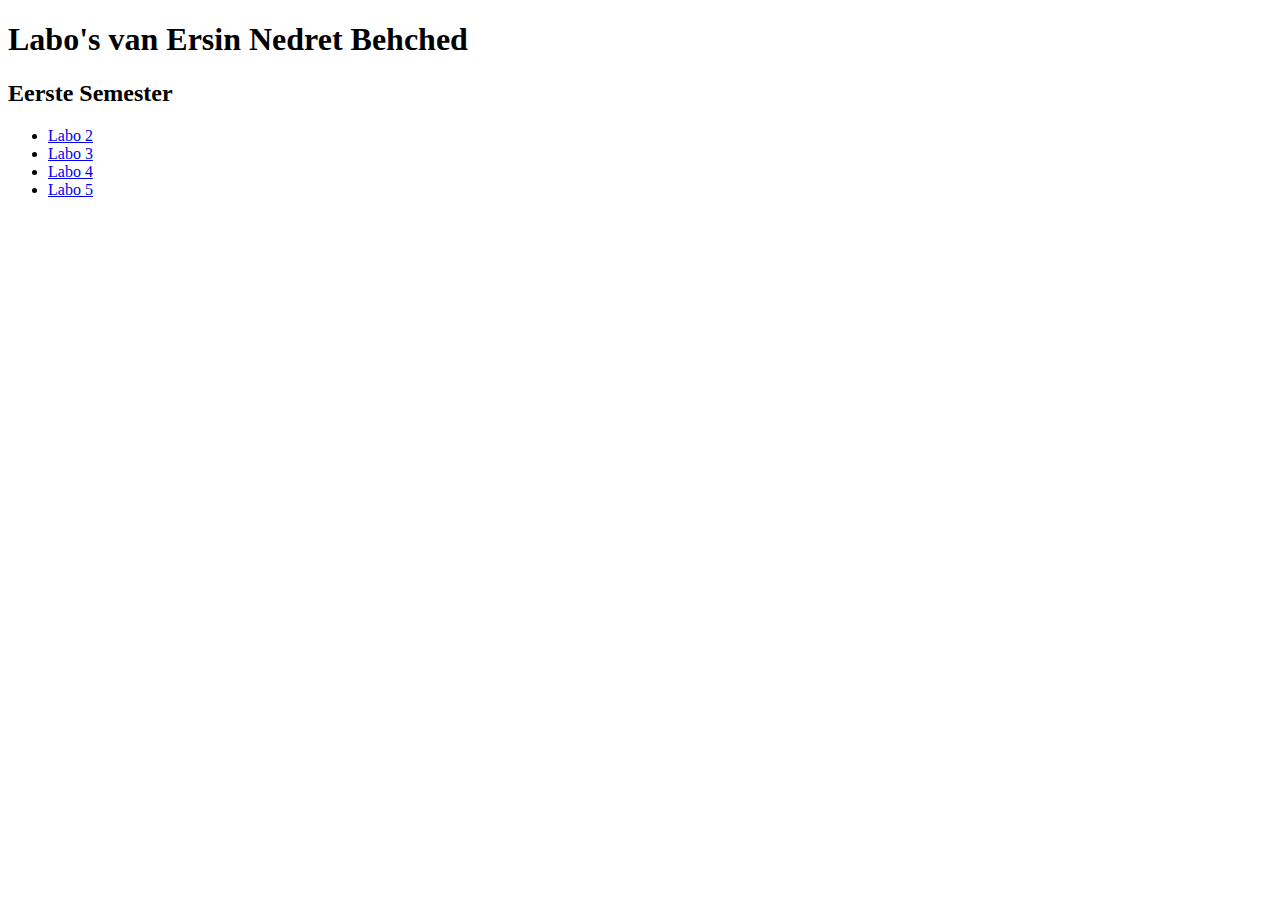
<file: 1e/index.html>
<!DOCTYPE html>
<html lang="nl">
<head>
<title>Labo's web development 1 - 2024-25</title>
</head>
<body>
<header>
    <h1>Labo's van Ersin Nedret Behched</h1>
</header>
<section>
<h2>Eerste Semester</h2>
<ul>
    <li><a href="Labo%202/index.html">Labo 2</a></li>
    <li><a href="Labo%203/index.html">Labo 3</a></li>
    <li><a href="Labo%204/index.html">Labo 4</a></li>
    <li><a href="Labo%205/index.html">Labo 5</a></li>
</ul>
</section>
</body>
</html>
</file>
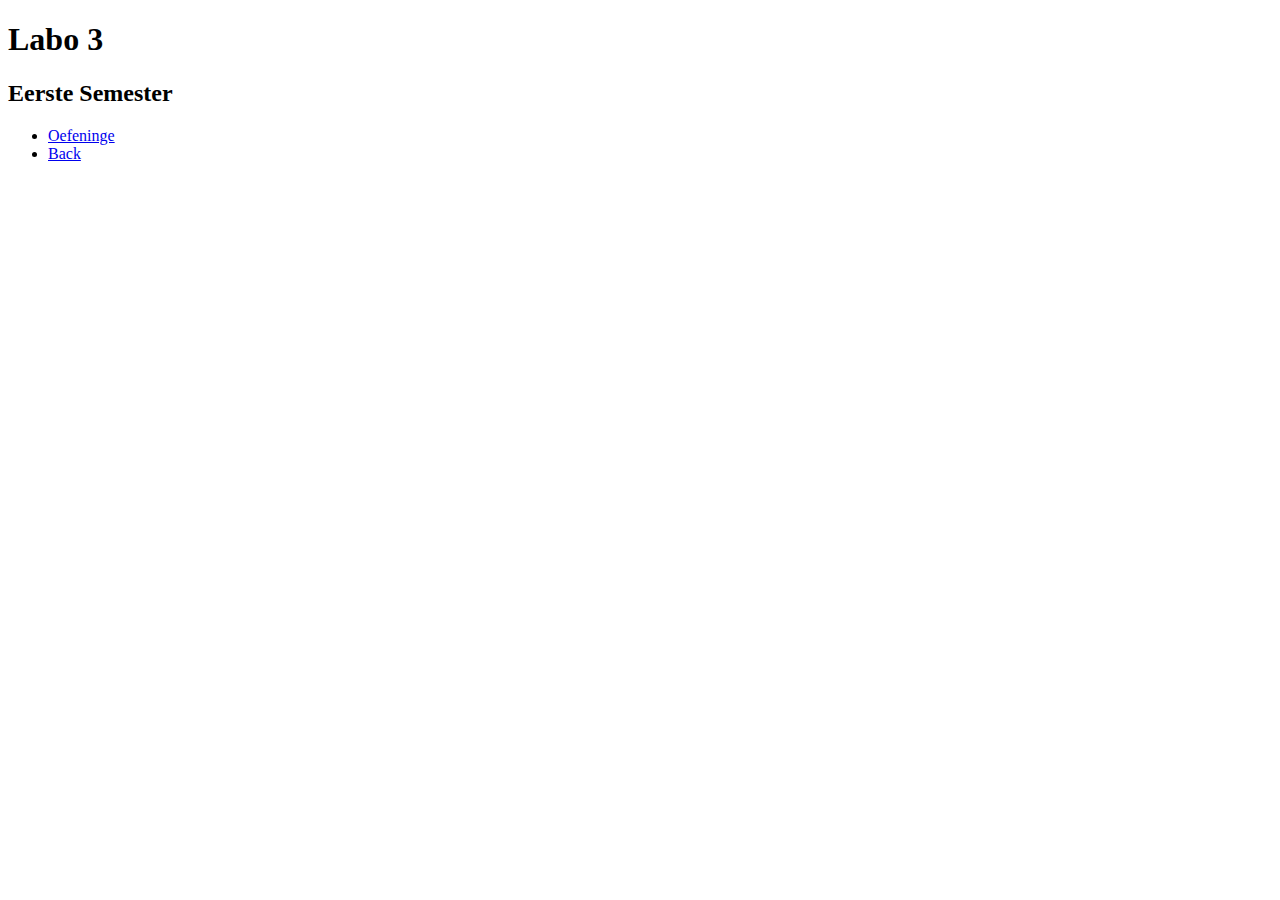
<file: 1e/Labo 2/index.html>
<!DOCTYPE html>
<html lang="en">
<head>
  <meta charset="UTF-8">
  <title>labo 3</title>
</head>
<body>
<header>
  <h1>Labo 3</h1>
</header>
<section>
  <h2>Eerste Semester</h2>
  <ul>
    <li><a href="./Oefeningen">Oefeninge</a></li>
    <li><a href="/index.html">Back</a></li>

  </ul>
</section>
</body>
</html>
</file>
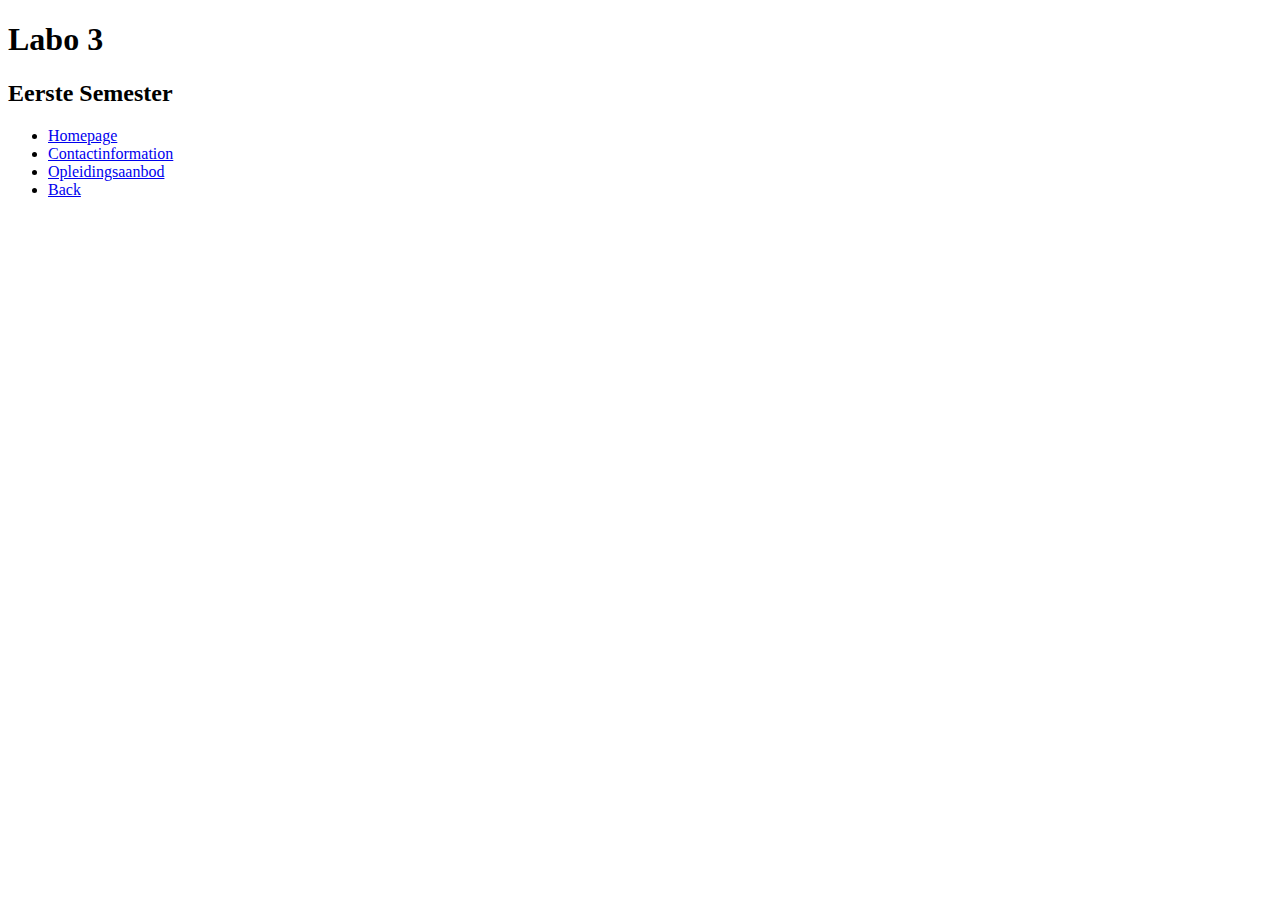
<file: 1e/Labo 3/index.html>
<!DOCTYPE html>
<html lang="en">
<head>
  <meta charset="UTF-8">
  <title>labo 3</title>
</head>
<body>
<header>
  <h1>Labo 3</h1>
</header>
<section>
  <h2>Eerste Semester</h2>
  <ul>
    <li><a href="PersonalHomepage/index.html">Homepage</a></li>
    <li><a href="Contactinformation/index.html">Contactinformation</a></li>
    <li><a href="Opleidingsaanbod/opleidingsaanbod.html">Opleidingsaanbod</a></li>
    <li><a href="/1e/index.html">Back</a></li>
  </ul>
</section>
</body>
</html>
</file>
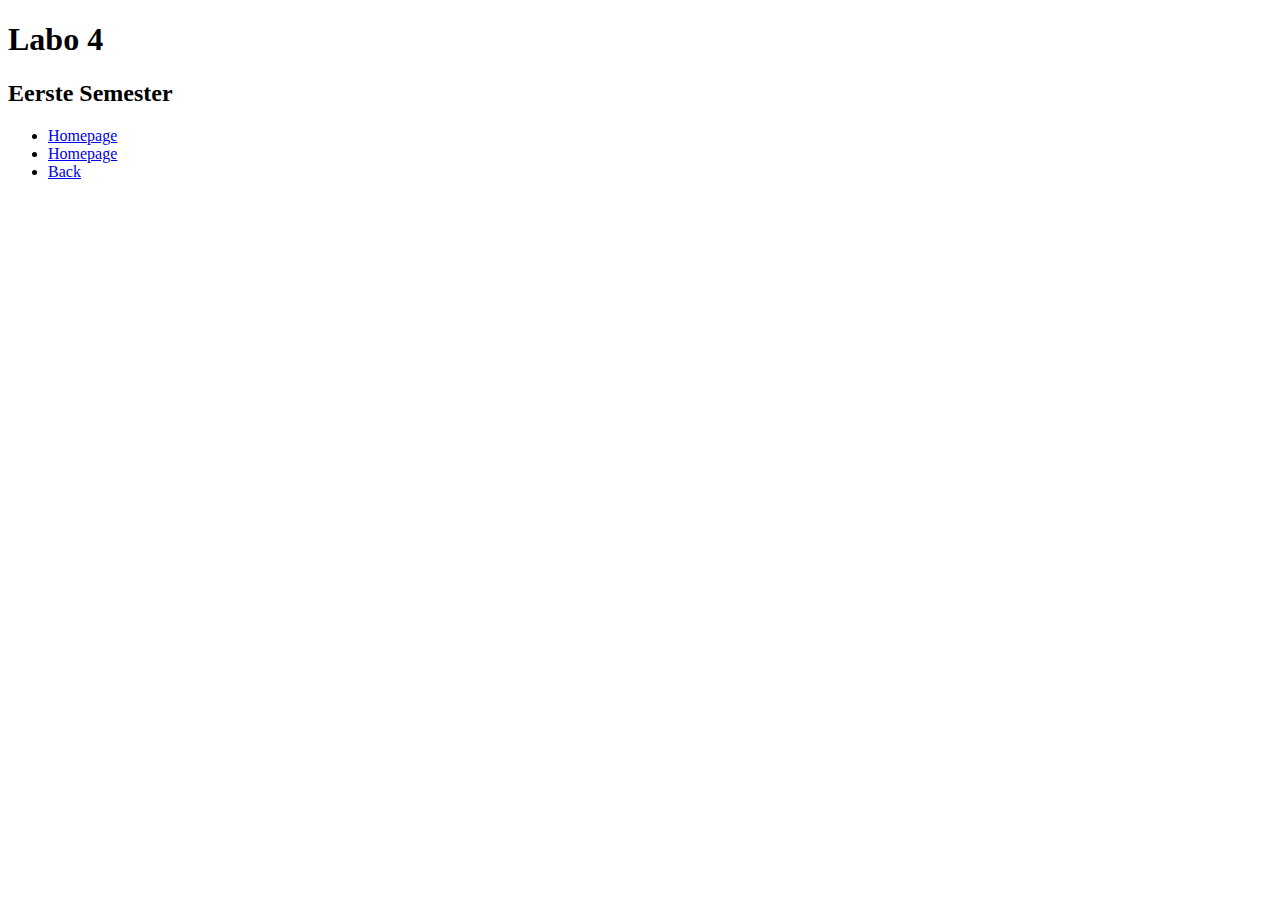
<file: 1e/Labo 4/index.html>
<!DOCTYPE html>
<html lang="en">
<head>
  <meta charset="UTF-8">
  <title>labo 3</title>
</head>
<body>
<header>
  <h1>Labo 4</h1>
</header>
<section>
  <h2>Eerste Semester</h2>
  <ul>
    <li><a href="demo/index.html">Homepage</a></li>
    <li><a href="demo/index.html">Homepage</a></li>
    <li><a href="/1e/index.html">Back</a></li>

  </ul>
</section>
</body>
</html>
</file>
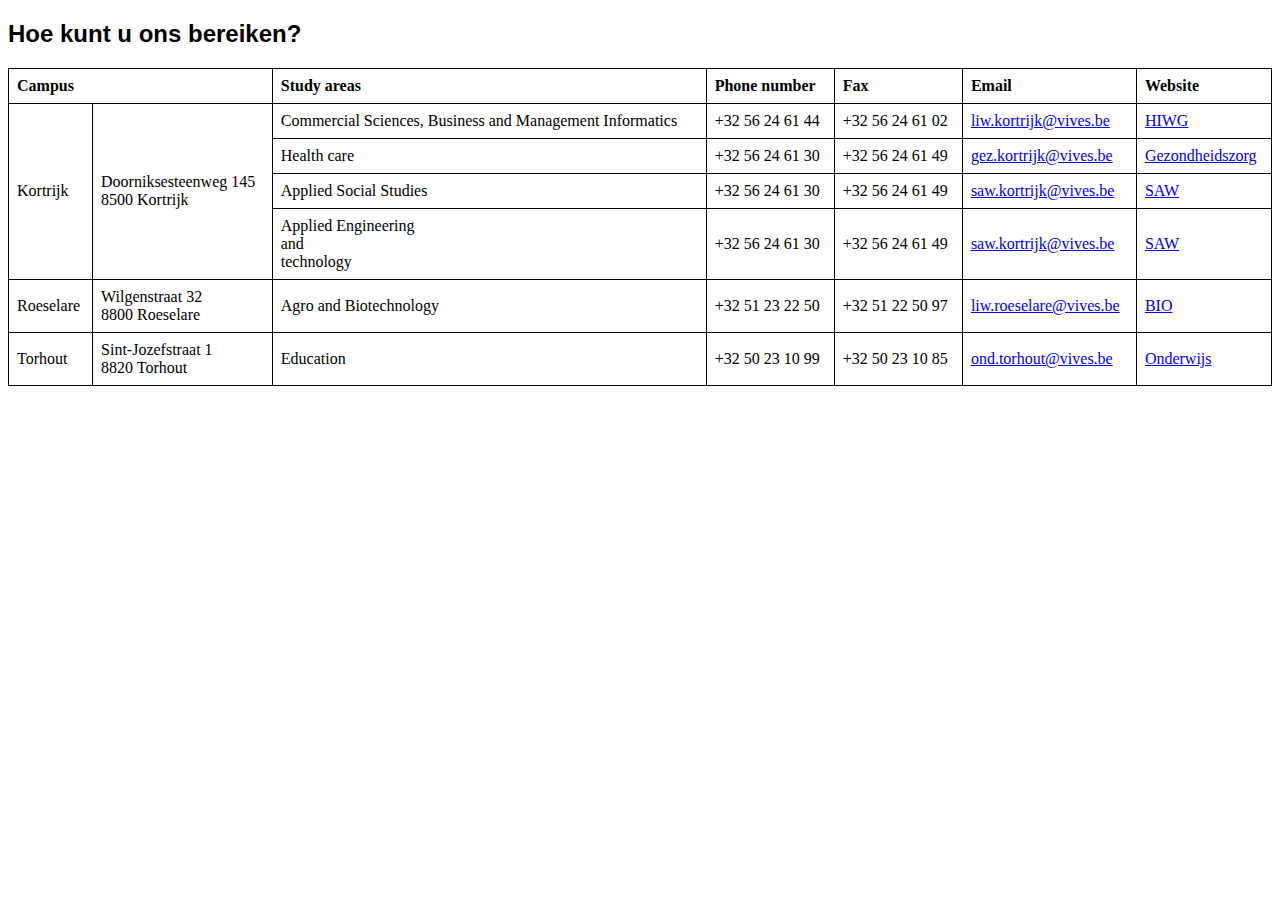
<file: 1e/Labo 3/Contactinformation/index.html>
<!DOCTYPE html>
<html lang="nl">
<head>
  <meta charset="UTF-8">
  <meta name="viewport" content="width=device-width, initial-scale=1.0">
  <title>Contact Informatie Opdracht</title>
  <style>
    h2 {
      font-family: Arial, sans-serif;
    }
    table {
      width: 100%;
      border-collapse: collapse;
    }
    table, th, td {
      border: 1px solid black;
    }
    th, td {
      padding: 8px;
      text-align: left;
    }
  </style>
</head>
<body>
<h2>Hoe kunt u ons bereiken?</h2>

<table>

  <tr>
    <th colspan="2">Campus</th>
    <th rowspan="2">Study areas</th>
    <th rowspan="2">Phone number</th>
    <th rowspan="2">Fax</th>
    <th rowspan="2">Email</th>
    <th rowspan="2">Website</th>
  </tr>

  <tr></tr>

  <tr>
    <td rowspan="4">Kortrijk<br></td>
    <td rowspan="4">Doorniksesteenweg 145<br>8500 Kortrijk</td>
    <td>Commercial Sciences, Business and Management Informatics</td>
    <td>+32 56 24 61 44</td>
    <td>+32 56 24 61 02</td>
    <td><a href="mailto:liw.kortrijk@vives.be">liw.kortrijk@vives.be</a></td>
    <td><a href="http://www.hiwg.be" target="_blank">HIWG</a></td>
  </tr>

  <tr>
    <td>Health care</td>
    <td>+32 56 24 61 30</td>
    <td>+32 56 24 61 49</td>
    <td><a href="mailto:gez.kortrijk@vives.be">gez.kortrijk@vives.be</a></td>
    <td><a href="http://www.gezondheidszorg.be" target="_blank">Gezondheidszorg</a></td>
  </tr>

  <tr>
    <td>Applied Social Studies</td>
    <td>+32 56 24 61 30</td>
    <td>+32 56 24 61 49</td>
    <td><a href="mailto:saw.kortrijk@vives.be">saw.kortrijk@vives.be</a></td>
    <td><a href="http://www.saw.be" target="_blank">SAW</a></td>
  </tr>
  <tr>
    <td>Applied Engineering <br>and <br>technology</td>
    <td>+32 56 24 61 30</td>
    <td>+32 56 24 61 49</td>
    <td><a href="mailto:saw.kortrijk@vives.be">saw.kortrijk@vives.be</a></td>
    <td><a href="http://www.saw.be" target="_blank">SAW</a></td>
  </tr>

  <tr>
    <td>Roeselare</td>
    <td>Wilgenstraat 32<br>8800 Roeselare</td>
    <td>Agro and Biotechnology</td>
    <td>+32 51 23 22 50</td>
    <td>+32 51 22 50 97</td>
    <td><a href="mailto:liw.roeselare@vives.be">liw.roeselare@vives.be</a></td>
    <td><a href="http://www.bio.be" target="_blank">BIO</a></td>
  </tr>

  <tr>
    <td>Torhout</td>
    <td>Sint-Jozefstraat 1<br>8820 Torhout</td>
    <td>Education</td>
    <td>+32 50 23 10 99</td>
    <td>+32 50 23 10 85</td>
    <td><a href="mailto:ond.torhout@vives.be">ond.torhout@vives.be</a></td>
    <td><a href="http://www.onderwijs.be" target="_blank">Onderwijs</a></td>
  </tr>

</table>
</body>
</html>
</file>
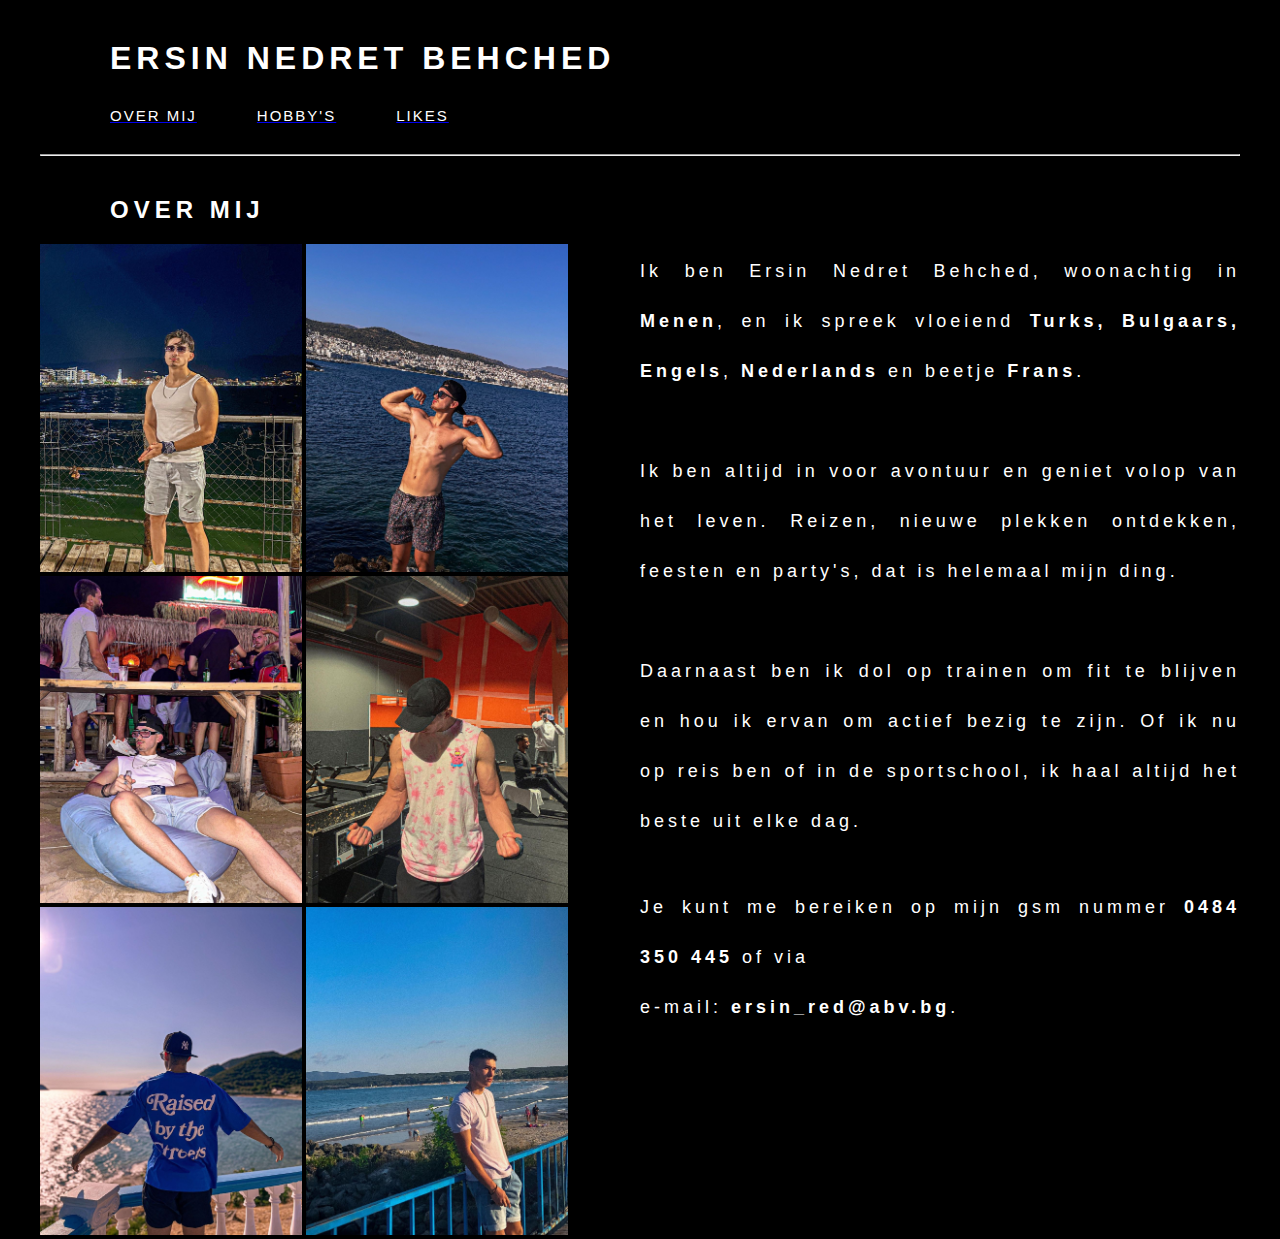
<file: 1e/Labo 3/PersonalHomepage/index.html>
<!DOCTYPE html>
<html lang="en">
<head>
    <meta charset="UTF-8">
    <link rel="stylesheet" href="style.css">
    <title>Personal Homepage</title>
</head>
<body>
<h1>Ersin Nedret Behched</h1>
<section class="nav">
    <nav>
        <ul>
            <a href="index.html"><li>Over mij</li></a>
            <a href="hobby.html"><li>hobby's</li></a>
            <a href="Likes.html"><li>Likes</li></a>
        </ul>
    </nav>
    <hr>
</section>

<section class="main">
    <section class="column0">

        <section class="column1">
            <h2 id="over-mij">Over mij</h2>
            <img class="me" src="img/me1.jpg" alt="">
            <img class="me"  src="img/me2.jpg" alt="">
            <img class="me" src="img/me3.jpg" alt="">
            <img class="me" src="img/me4.jpg" alt="">
            <img class="me" src="img/me5.jpg" alt="">
            <img class="me" src="img/me6.jpg" alt="">
        </section>

        <section class="column2">

            <p id="text" >Ik ben Ersin Nedret Behched, woonachtig in <span>Menen</span>, en ik spreek vloeiend <span> Turks, Bulgaars, Engels</span>,<span> Nederlands</span> en beetje <span>Frans</span>.
                <br><br>Ik ben altijd in voor avontuur en geniet volop van het leven. Reizen, nieuwe plekken ontdekken, feesten en party's, dat is helemaal mijn ding.
                <br><br>Daarnaast ben ik dol op trainen om fit te blijven en hou ik ervan om actief bezig te zijn. Of ik nu op reis ben of in de sportschool, ik haal altijd het beste
                uit elke dag.</p>
            <br>
            <br>
            <p id="text"> Je kunt me bereiken op mijn gsm nummer <span>0484 350 445</span> of via <br>e-mail: <span>ersin_red@abv.bg</span>.
        </section>
    </section>
</section>








</body>
</html>
</file>
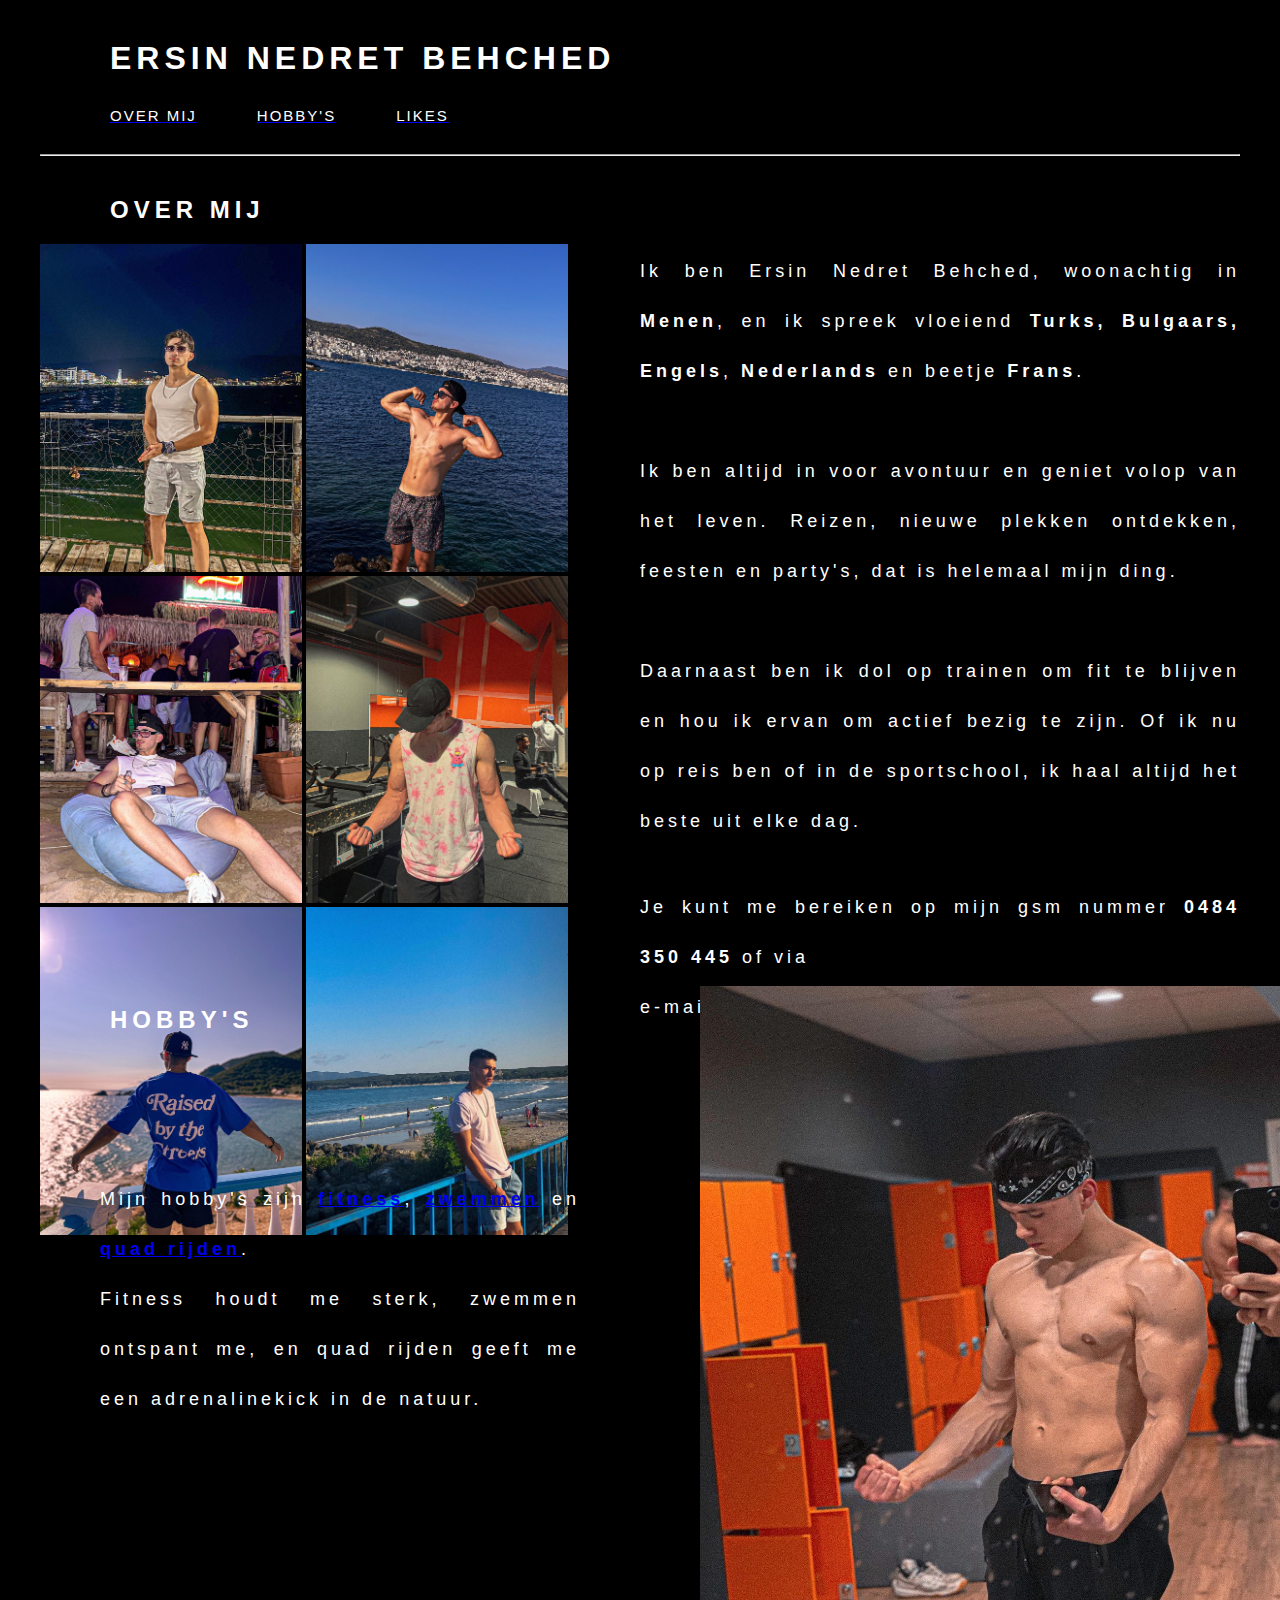
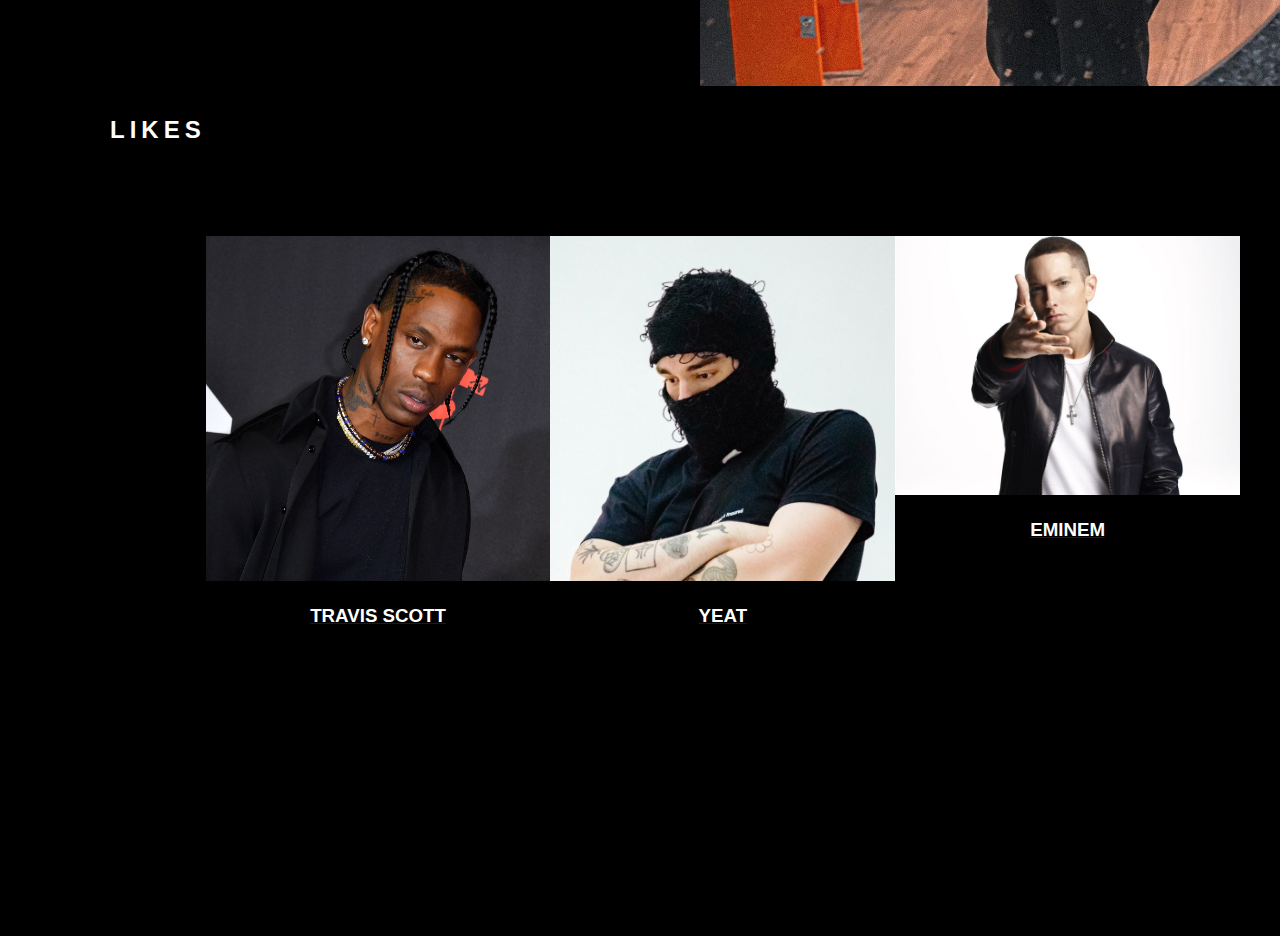
<file: 1e/Labo 4/ofng 5/index.html>
<!DOCTYPE html>
<html lang="en">
<head>
    <meta charset="UTF-8">
    <link rel="stylesheet" href="style.css">
    <title>Personal Homepage</title>
</head>
<body>
<h1>Ersin Nedret Behched</h1>
<section class="nav">
    <nav>
        <ul>
            <a href="#over-mij"><li>Over mij</li></a>
            <a href="#hobbys"><li>hobby's</li></a>
            <a href="#likes"><li>Likes</li></a>
        </ul>
    </nav>
    <hr>
</section>

<section class="main">
    <section class="column0">

        <section class="column1">
            <h2 id="over-mij">Over mij</h2>
            <img class="me" src="img/me1.jpg" alt="">
            <img class="me"  src="img/me2.jpg" alt="">
            <img class="me" src="img/me3.jpg" alt="">
            <img class="me" src="img/me4.jpg" alt="">
            <img class="me" src="img/me5.jpg" alt="">
            <img class="me" src="img/me6.jpg" alt="">
        </section>

        <section class="column2">

            <p id="text" >Ik ben Ersin Nedret Behched, woonachtig in <span>Menen</span>, en ik spreek vloeiend <span> Turks, Bulgaars, Engels</span>,<span> Nederlands</span> en beetje <span>Frans</span>.
                <br><br>Ik ben altijd in voor avontuur en geniet volop van het leven. Reizen, nieuwe plekken ontdekken, feesten en party's, dat is helemaal mijn ding.
                <br><br>Daarnaast ben ik dol op trainen om fit te blijven en hou ik ervan om actief bezig te zijn. Of ik nu op reis ben of in de sportschool, ik haal altijd het beste
                uit elke dag.</p>
            <br>
            <br>
            <p id="text"> Je kunt me bereiken op mijn gsm nummer <span>0484 350 445</span> of via <br>e-mail: <span>ersin_red@abv.bg</span>.
        </section>
    </section>
</section>

<section class="hobby">
    <section class="column0">

        <section class="column2">
            <h2 id="hobbys">Hobby's</h2>
            <p id="text" class="text-hobby"> Mijn hobby's zijn <a href="https://www.basic-fit.com/nl-be/home"><span>fitness</span></a>,  <a href="https://www.belswim.be/en"> <span>zwemmen</span></a> en <a href="https://www.atv-specialist.nl/?srsltid=AfmBOopjPlT3BHaGOw7ADcr-bG9_VXHOchqq00C_BdNKYTY-L6y8oFYq"> <span> quad rijden</span></a>.
                <br>Fitness houdt me sterk, zwemmen ontspant me, en quad rijden geeft me een adrenalinekick in de natuur.</p>
        </section>

        <section class="column1">

            <img class="hobby-pic" src="img/hobby.jpg" alt="">

        </section>

    </section>
</section>


<section class="likes">
    <section class="column0">

        <h2 id="likes">Likes</h2>

        <section class="travis">
            <a href="https://open.spotify.com/artist/0Y5tJX1MQlPlqiwlOH1tJY" > <img class="singers" src="img/travis.jpg" alt="">
            <h3>Travis Scott</h3></a>
        </section>

        <section class="yeat">
            <a href="https://open.spotify.com/artist/3qiHUAX7zY4Qnjx8TNUzVx" > <img class="singers" src="img/yeat.jpg" alt="">
            <h3>Yeat</h3></a>
        </section>

        <section class="eminem">
            <a href="https://open.spotify.com/artist/0Y5tJX1MQlPlqiwlOH1tJY" > <img class="singers" src="img/eminem.jpg" alt="">
            <h3>Eminem</h3> </a>
        </section>

    </section>
</section>


</body>
</html>
</file>
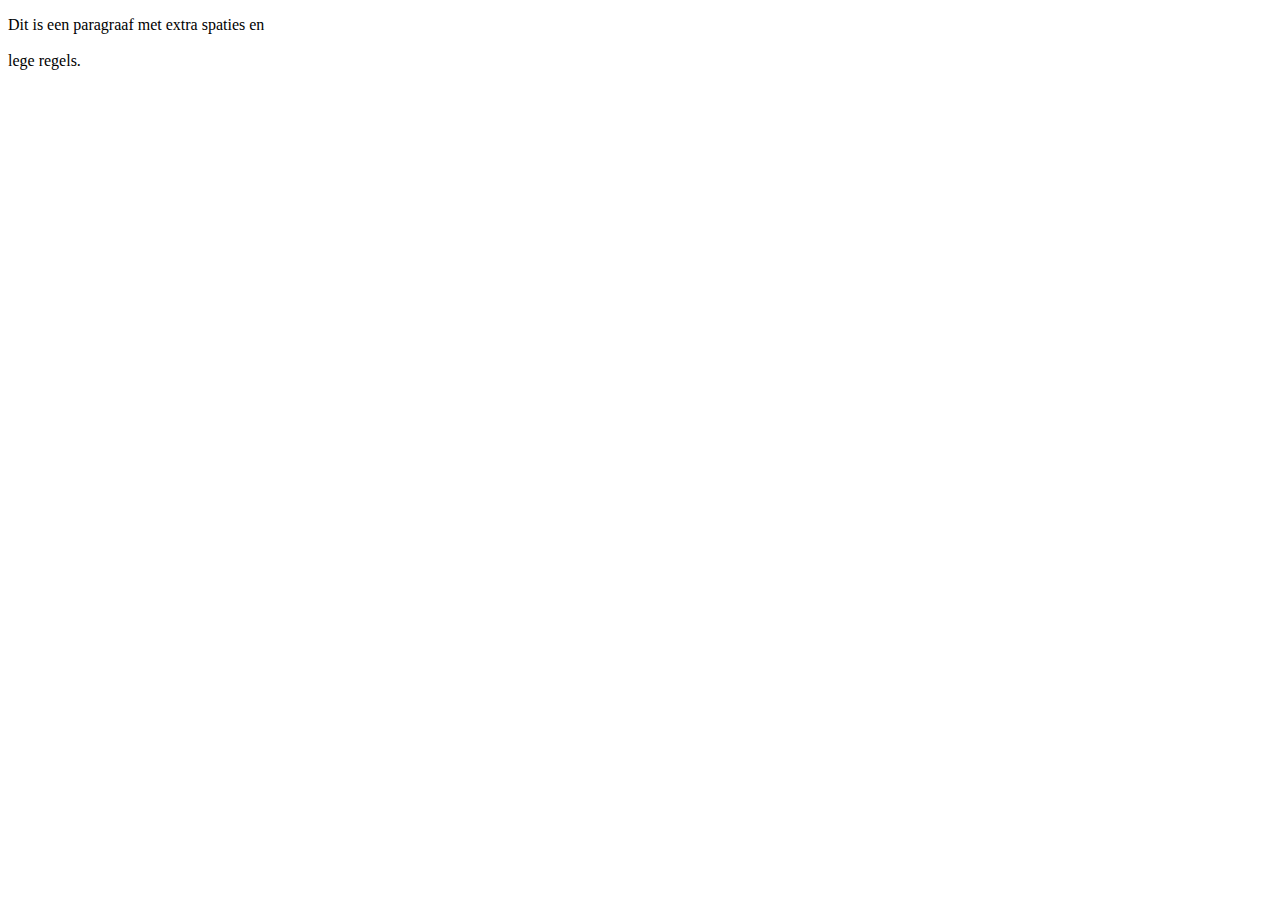
<file: 1e/Labo 2/Opdr 4.html>
<!DOCTYPE html>
<html lang="en">
<head>
    <meta charset="UTF-8">
    <title>Title</title>
</head>
<body>
<p>Dit is een paragraaf met     extra spaties en
  <br>
  <br>
  lege regels.</p>
</body>
</html>
</file>
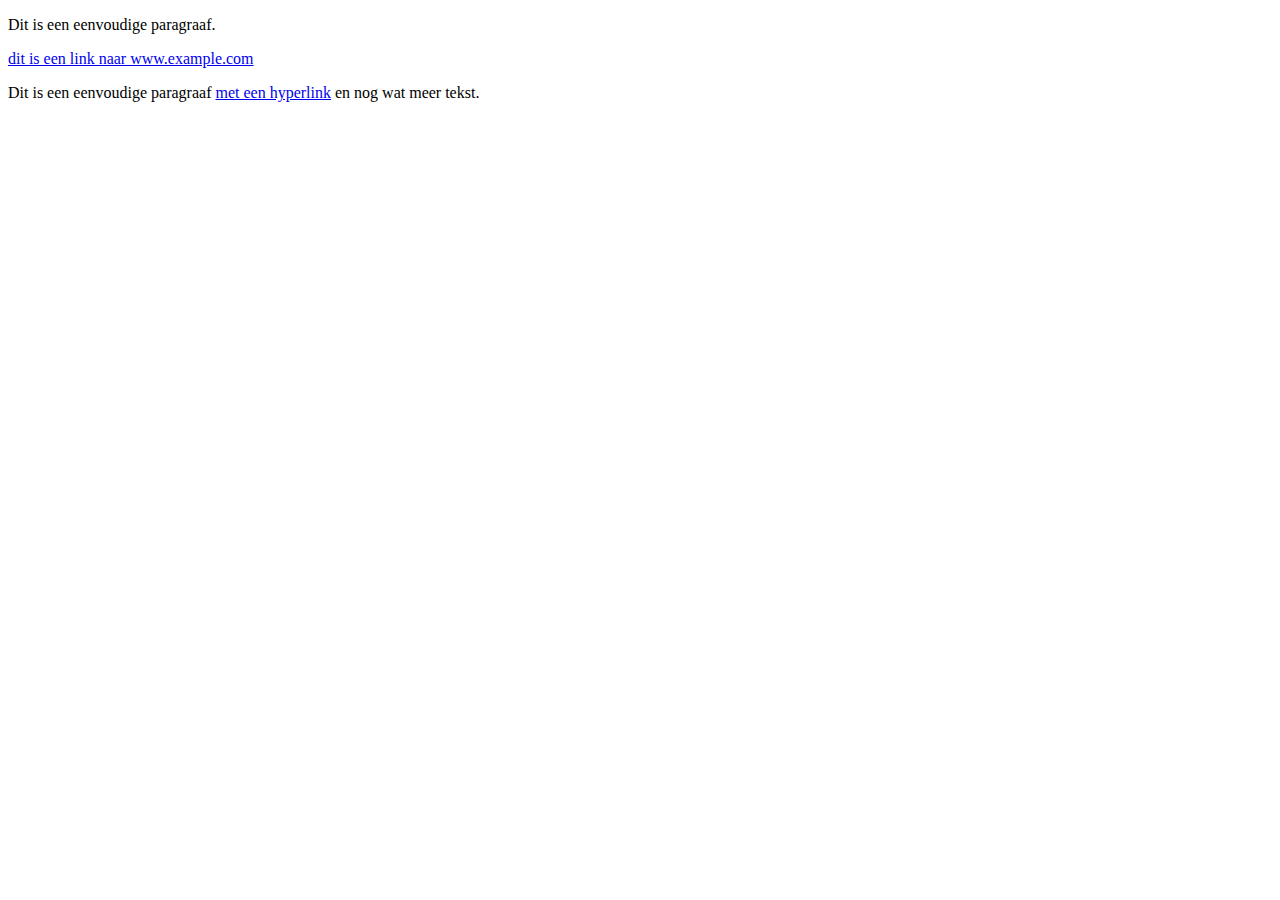
<file: 1e/Labo 2/Opdr3.html>
<!DOCTYPE html>
<html lang="en">
<head>
    <meta charset="UTF-8">
    <title>Opdr 3</title>
</head>
<body>
<p>Dit is een eenvoudige paragraaf.</p>
<a href="https://www.example.com">dit is een link naar www.example.com</a>
<p>Dit is een eenvoudige paragraaf <a href="https://www.example.com">met een hyperlink</a> en nog wat meer tekst.</p>
</body>
</html>
</file>
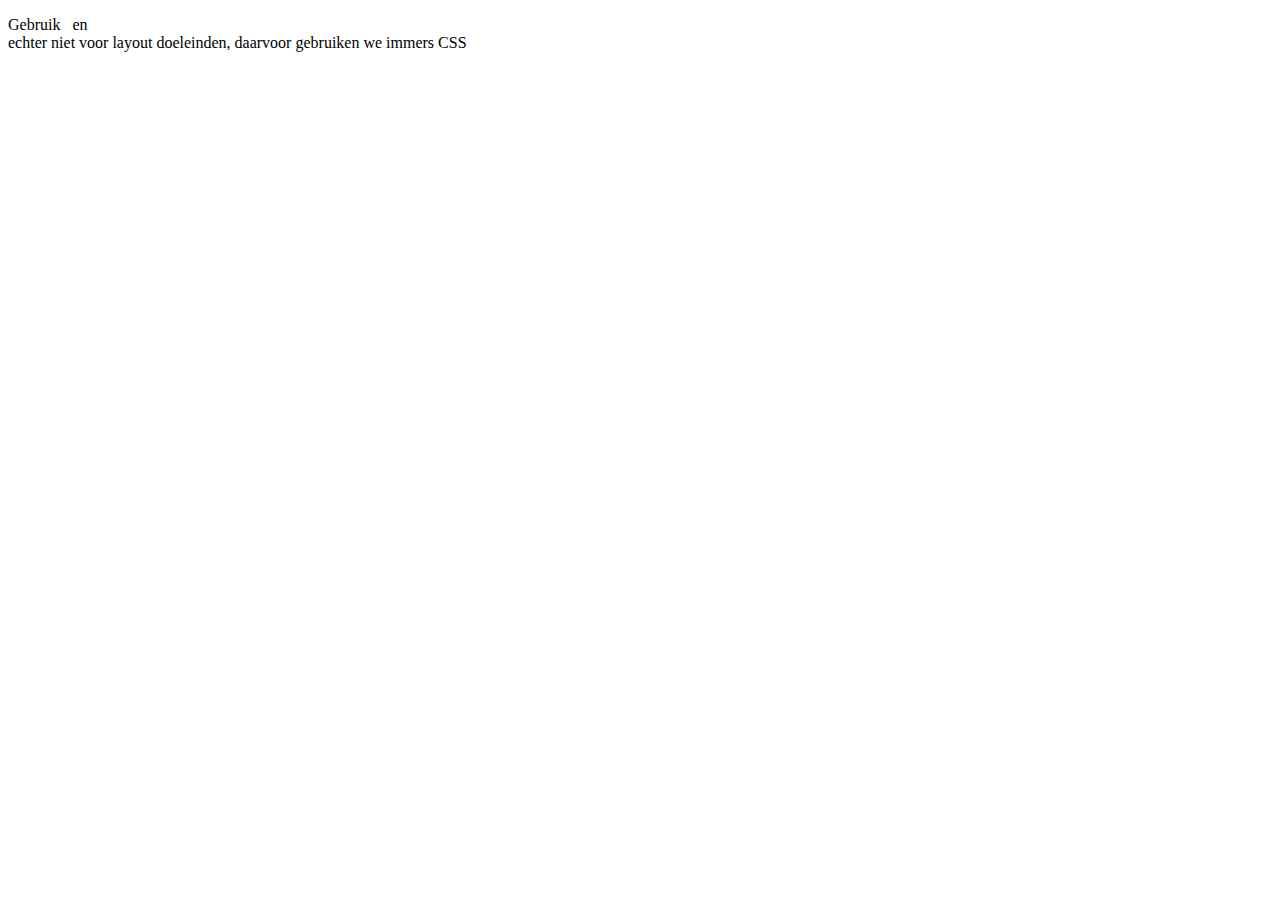
<file: 1e/Labo 2/Opdr5.html>
<!DOCTYPE html>
<html lang="en">
<head>
    <meta charset="UTF-8">
    <title>Title</title>
</head>
<body>
  <p>Gebruik &nbsp; en <br /> echter niet voor layout doeleinden, daarvoor gebruiken we immers CSS</p>
</body>
</html>
</file>
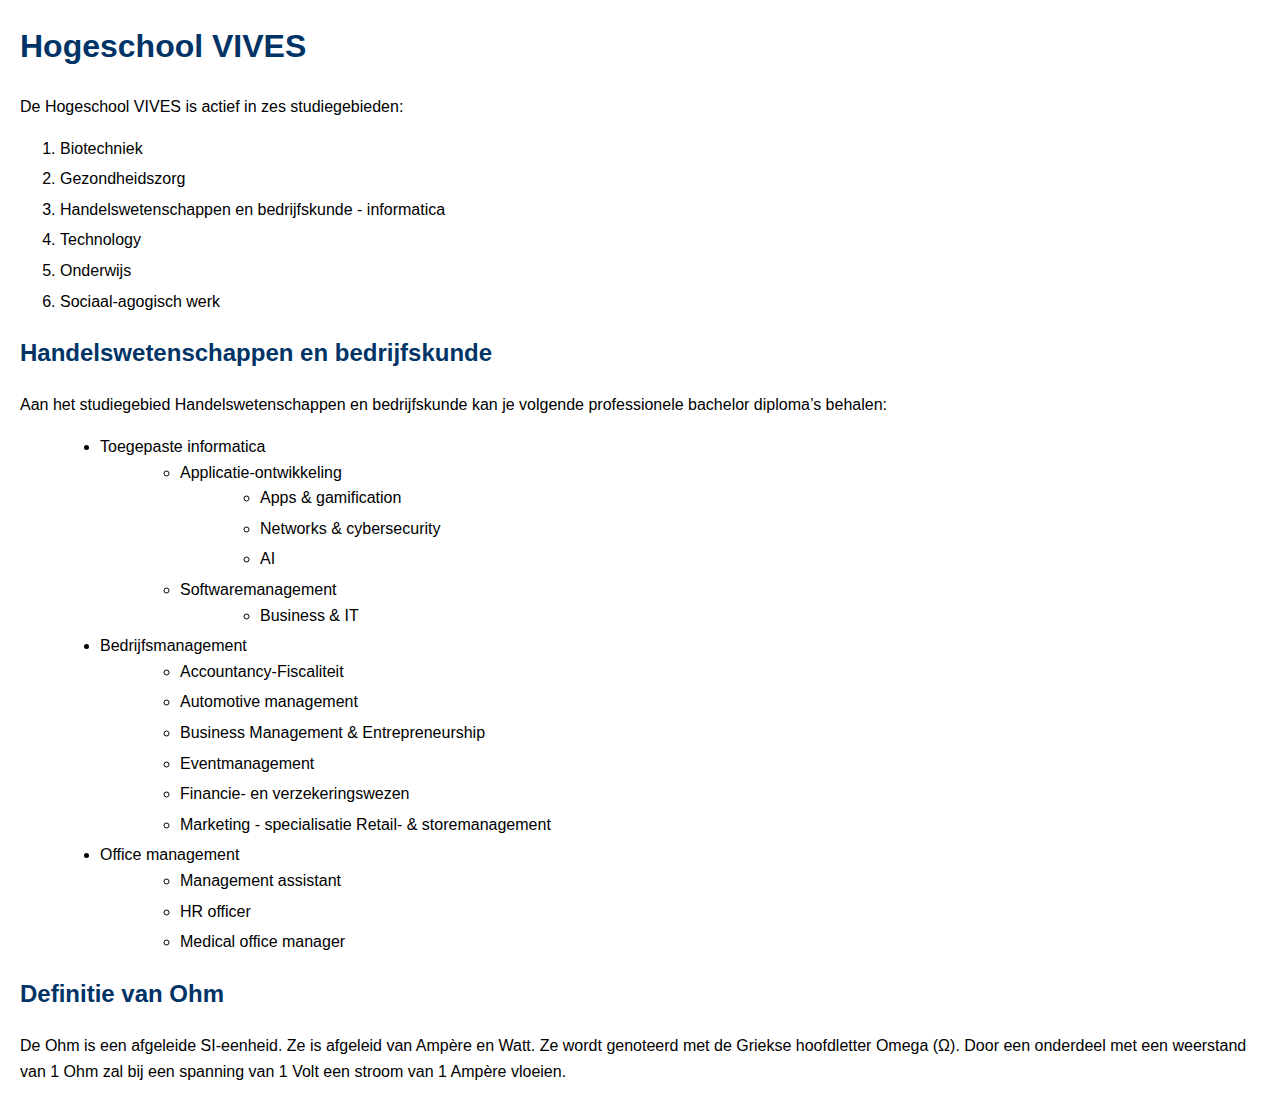
<file: 1e/Labo 3/opleidingsaanbod.html>
<!DOCTYPE html>
<html lang="nl">
<head>
    <meta charset="UTF-8">
    <meta name="viewport" content="width=device-width, initial-scale=1.0">
    <title>Hogeschool VIVES</title>

    <style>
        body {
            font-family: Arial, sans-serif;
            line-height: 1.6;
            margin: 20px;
        }
        h1, h2 {
            color: #003366;
        }
        ul {
            list-style-type: disc;
            margin-left: 40px;
        }
        li {
            margin-bottom: 5px;
        }
        .sub-list {
            list-style-type: circle;
            margin-left: 40px;
        }
        footer {
            margin-top: 40px;
            font-size: 0.9em;
            color: #555;
        }
    </style>
</head>
<body>

<h1>Hogeschool VIVES</h1>
<p>De Hogeschool VIVES is actief in zes studiegebieden:</p>
<ol>
    <li>Biotechniek</li>
    <li>Gezondheidszorg</li>
    <li>Handelswetenschappen en bedrijfskunde - informatica</li>
    <li>Technology</li>
    <li>Onderwijs</li>
    <li>Sociaal-agogisch werk</li>
</ol>

<h2>Handelswetenschappen en bedrijfskunde</h2>
<p>Aan het studiegebied Handelswetenschappen en bedrijfskunde kan je volgende professionele bachelor diploma’s behalen:</p>

<ul>
    <li>Toegepaste informatica
        <ol class="sub-list">
            <li>Applicatie-ontwikkeling
                <ul class="sub-list">
                    <li>Apps & gamification</li>
                    <li>Networks & cybersecurity</li>
                    <li>AI</li>
                </ul>
            </li>
            <li>Softwaremanagement
                <ul class="sub-list">
                    <li>Business & IT</li>
                </ul>
            </li>
        </ol>
    </li>
    <li>Bedrijfsmanagement
        <ol class="sub-list">
            <li>Accountancy-Fiscaliteit</li>
            <li>Automotive management</li>
            <li>Business Management & Entrepreneurship</li>
            <li>Eventmanagement</li>
            <li>Financie- en verzekeringswezen</li>
            <li>Marketing - specialisatie Retail- & storemanagement</li>
        </ol>
    </li>
    <li>Office management
        <ol class="sub-list">
            <li>Management assistant</li>
            <li>HR officer</li>
            <li>Medical office manager</li>
        </ol>
    </li>
</ul>

<h2>Definitie van Ohm</h2>
<p>De Ohm is een afgeleide SI-eenheid. Ze is afgeleid van Ampère en Watt. Ze wordt genoteerd met de Griekse hoofdletter Omega (Ω). Door een onderdeel met een weerstand van 1 Ohm zal bij een spanning van 1 Volt een stroom van 1 Ampère vloeien.</p>

</body>
</html>
</file>
<file: 1e/Labo 3/PersonalHomepage/style.css>
*
{
    margin: 0;
    font-family: sans-serif;
    scroll-behavior: smooth;
    scrollbar-width: none;

}
body{
    margin: 40px;
    background: black;
}

h1, h2
{
    margin-left: 70px;
    color: white;
    text-transform: uppercase;
    letter-spacing: 5px;
}

h2
{
    margin-bottom: 20px;
}

nav ul li
{
    display: flex;
    text-transform: uppercase;
    margin: 30px;
    letter-spacing: 2px;
    color: white;
    transition: 0.5s ease-in-out;
    font-size: 15px;


}
nav ul li:hover
{
    font-size: 17px;
    color: lawngreen;
    transition: 0.5s ease-in-out;
}

nav ul
{
    display: flex;
}

nav
{

}


/*Main*/
section.main, section.hobby
{
    margin-top: 40px;

}

/*colmns*/
section.column0
{
    display: flex;


    height: 700px;
}
section.column1
{
    width: 50%;

}

section.column2
{
    margin-top: 50px;
    width: 50%;
    color: white;
    border-radius: 10px;
   text-align: justify;
}

img
{

    width: 100%;
    max-height: 700px;
    max-width: 262px;
    transition: 0.5s ease-in-out;
}

img.me:hover
{
    max-width: 280px !important;
    transition: 0.5s ease-in-out;
}

#text
{


    letter-spacing: 4px;
    font-size: 18px;
    line-height: 50px;
}
span
{
    font-weight: bold;
}

/*hobbys*/
section.hobby
{
    margin-top: 5%;
}

.hobby-pic
{
    padding-top: 5%;
    padding-left: 10% ;
    max-width: 600px;
    transition: 0.5s ease-in-out;
}

.hobby-pic:hover
{
    max-width: 630px;
    transition: 0.5s ease-in-out;
}


.text-hobby
{
    padding-left: 10%;
    padding-right: 10%;
    padding-top: 20%;
}

#text
{
    color: white;
}

.likes
{
    margin-top: 5%;
    margin-bottom: 10%;
}

h3
{
    color: white;
    text-transform: uppercase;
    text-align: center;
    padding-top: 20px;
}

.travis, .eminem, .yeat
{
    margin-top: 10%;
   width: 35%;
}

.singers
{
    max-width: 500px;
    transition: 0.5s ease-in-out;
}

.singers:hover
{
    max-width: 530px;
    transition: 0.5s ease-in-out;
}
</file>
<file: 1e/Labo 4/ofng 5/style.css>
*
{
    margin: 0;
    font-family: sans-serif;
    scroll-behavior: smooth;
    scrollbar-width: none;

}
body{
    margin: 40px;
    background: black;
}

h1, h2
{
    margin-left: 70px;
    color: white;
    text-transform: uppercase;
    letter-spacing: 5px;
}

h2
{
    margin-bottom: 20px;
}

nav ul li
{
    display: flex;
    text-transform: uppercase;
    margin: 30px;
    letter-spacing: 2px;
    color: white;
    transition: 0.5s ease-in-out;
    font-size: 15px;


}
nav ul li:hover
{
    font-size: 17px;
    color: lawngreen;
    transition: 0.5s ease-in-out;
}

nav ul
{
    display: flex;
}

nav
{

}


/*Main*/
section.main, section.hobby
{
    margin-top: 40px;

}

/*colmns*/
section.column0
{
    display: flex;


    height: 700px;
}
section.column1
{
    width: 50%;

}

section.column2
{
    margin-top: 50px;
    width: 50%;
    color: white;
    border-radius: 10px;
   text-align: justify;
}

img
{

    width: 100%;
    max-height: 700px;
    max-width: 262px;
    transition: 0.5s ease-in-out;
}

img.me:hover
{
    max-width: 280px !important;
    transition: 0.5s ease-in-out;
}

#text
{


    letter-spacing: 4px;
    font-size: 18px;
    line-height: 50px;
}
span
{
    font-weight: bold;
}

/*hobbys*/
section.hobby
{
    margin-top: 5%;
}

.hobby-pic
{
    padding-top: 5%;
    padding-left: 10% ;
    max-width: 600px;
    transition: 0.5s ease-in-out;
}

.hobby-pic:hover
{
    max-width: 630px;
    transition: 0.5s ease-in-out;
}


.text-hobby
{
    padding-left: 10%;
    padding-right: 10%;
    padding-top: 20%;
}

#text
{
    color: white;
}

.likes
{
    margin-top: 5%;
    margin-bottom: 10%;
}

h3
{
    color: white;
    text-transform: uppercase;
    text-align: center;
    padding-top: 20px;
}

.travis, .eminem, .yeat
{
    margin-top: 10%;
    width: 35%;
}

.singers
{
    max-width: 500px;
    transition: 0.5s ease-in-out;
}

.singers:hover
{
    max-width: 530px;
    transition: 0.5s ease-in-out;
}
</file>
